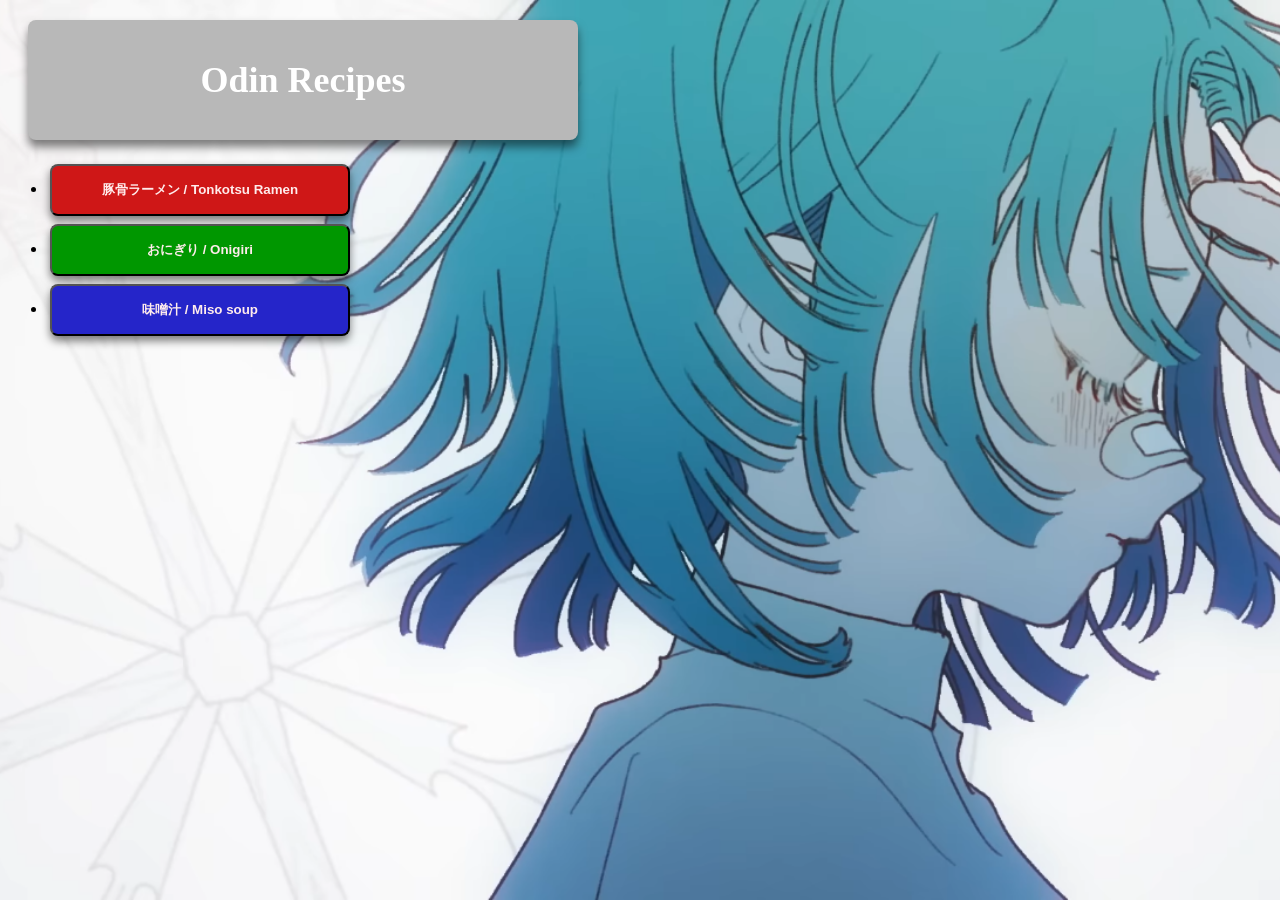
<file: index.html>
<!DOCTYPE html>
<html lang="en">
<head>
    <meta charset="UTF-8">
    <meta name="viewport" content="width=device-width, initial-scale=1.0">
    <title>Recipe-Site</title>
    <link rel="stylesheet" href=css/style.css>


    
</head>

<body>
    <header>
        <div class="headers odin"><h1>Odin Recipes</h1></div>
    </header>
    <div class="containers">
        <ul>
            <li><a href="recipes/豚骨ラーメン.html">
                <button class="buttons red">
                    豚骨ラーメン / Tonkotsu Ramen
                </button>
            </li></a>
            <li><a href="recipes/おにぎり.html">
                <button class="buttons green">
                    おにぎり / Onigiri
                </button>
            </li></a>
            <li><a href="recipes/味噌汁.html">
                <button class="buttons blue">
                    味噌汁 / Miso soup
                </button>
            </li></a>
        </ul>
    </div>

</body>
</html>
</file>
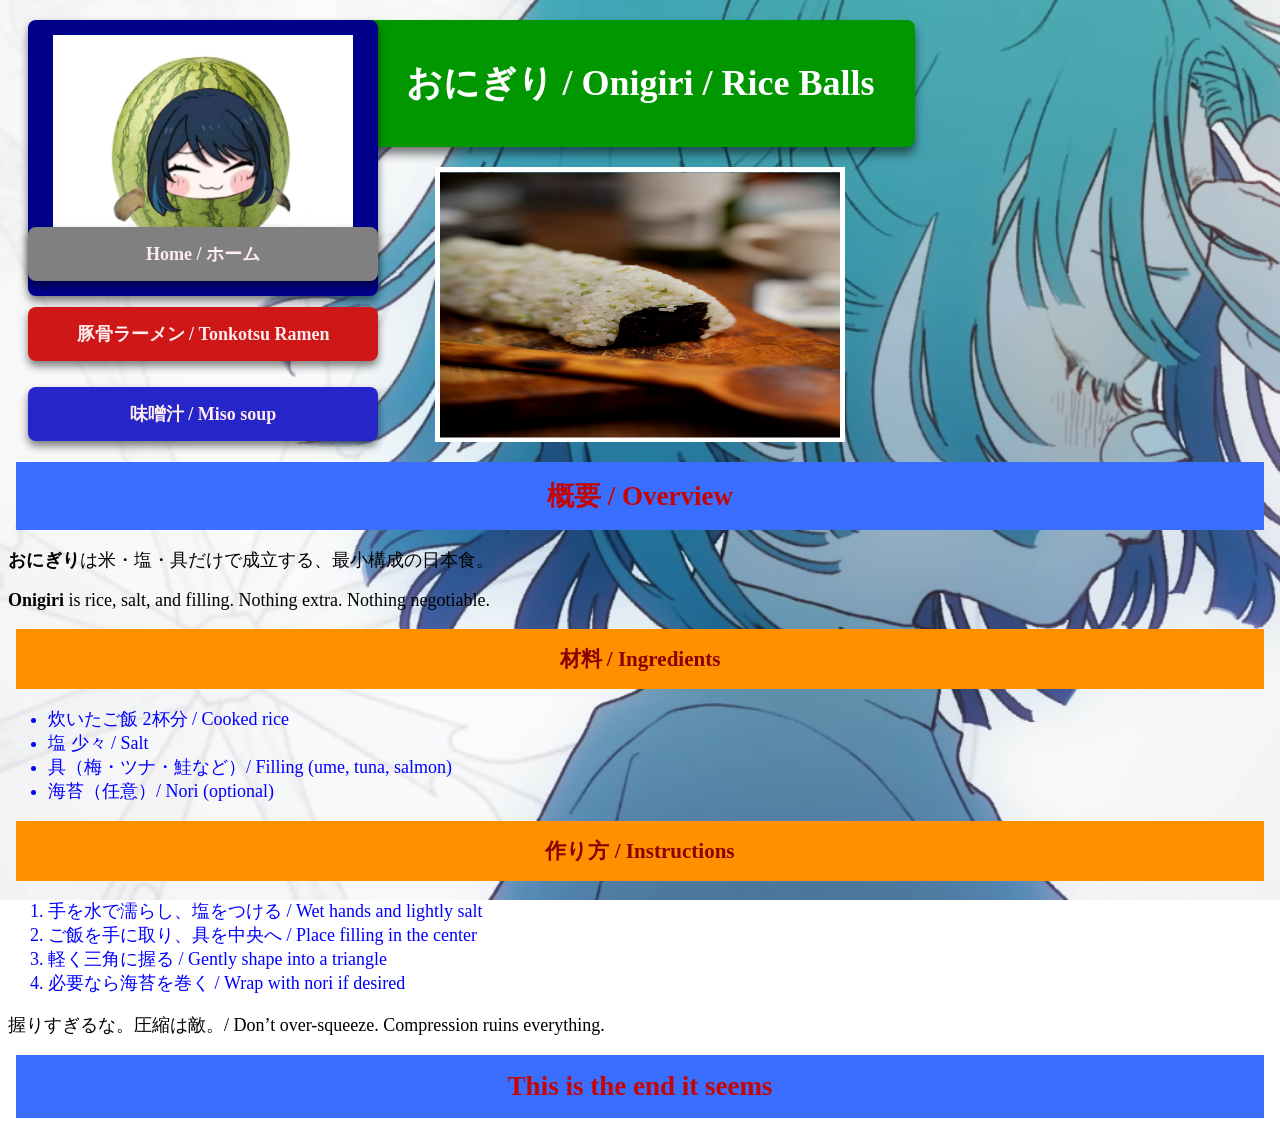
<file: recipes/おにぎり.html>
<!DOCTYPE html>
<html lang="en">
<head>
    <meta charset="UTF-8">
    <meta name="viewport" content="width=device-width, initial-scale=1.0">
    <title>おにぎり</title>
    <link rel="stylesheet" href="../css/style.css">
</head>
<body>
    <a href="https://www.youtube.com/@Ado1024/featured">
        <img src="../images/Ado Watermelon Adomelon.jpeg" alt="Ado melon" class="upleftbuttons"  id="down0" width=400>
    </a>
    <header>
        <div class="headers green"><h1>おにぎり / Onigiri / Rice Balls</h1></div>
    </header>
    <nav>
        <a class="buttons greys upleftbuttons down1" href="../index.html">Home / ホーム</a>
        <a class="buttons red upleftbuttons down2" href="豚骨ラーメン.html">豚骨ラーメン / Tonkotsu Ramen</a>
        <a class="buttons blue upleftbuttons down3" href="味噌汁.html">味噌汁 / Miso soup</a>
    </nav> 
    <div class="container">
            <img src="../images/onigiri.jpg" alt="おにぎり" class="moved-image" width="300" height="265">
    </div>
    <h2>概要 / Overview</h2>
    <p>
        <strong>おにぎり</strong>は米・塩・具だけで成立する、最小構成の日本食。
    </p>
    <p>
        <strong>Onigiri</strong> is rice, salt, and filling. Nothing extra. Nothing negotiable.
    </p>

    <section>
        <h3>材料 / Ingredients</h3>
        <ul>
            <li>炊いたご飯 2杯分 / Cooked rice</li>
            <li>塩 少々 / Salt</li>
            <li>具（梅・ツナ・鮭など）/ Filling (ume, tuna, salmon)</li>
            <li>海苔（任意）/ Nori (optional)</li>
        </ul>
    </section>
    <section>
        <h3>作り方 / Instructions</h3>
        <ol>
            <li>手を水で濡らし、塩をつける / Wet hands and lightly salt</li>
            <li>ご飯を手に取り、具を中央へ / Place filling in the center</li>
            <li>軽く三角に握る / Gently shape into a triangle</li>
            <li>必要なら海苔を巻く / Wrap with nori if desired</li>
        </ol>
    </section>
    <p>握りすぎるな。圧縮は敵。/ Don’t over-squeeze. Compression ruins everything.</p>


    <h2>This is the end it seems</h1>

</body>
</html>
</file>
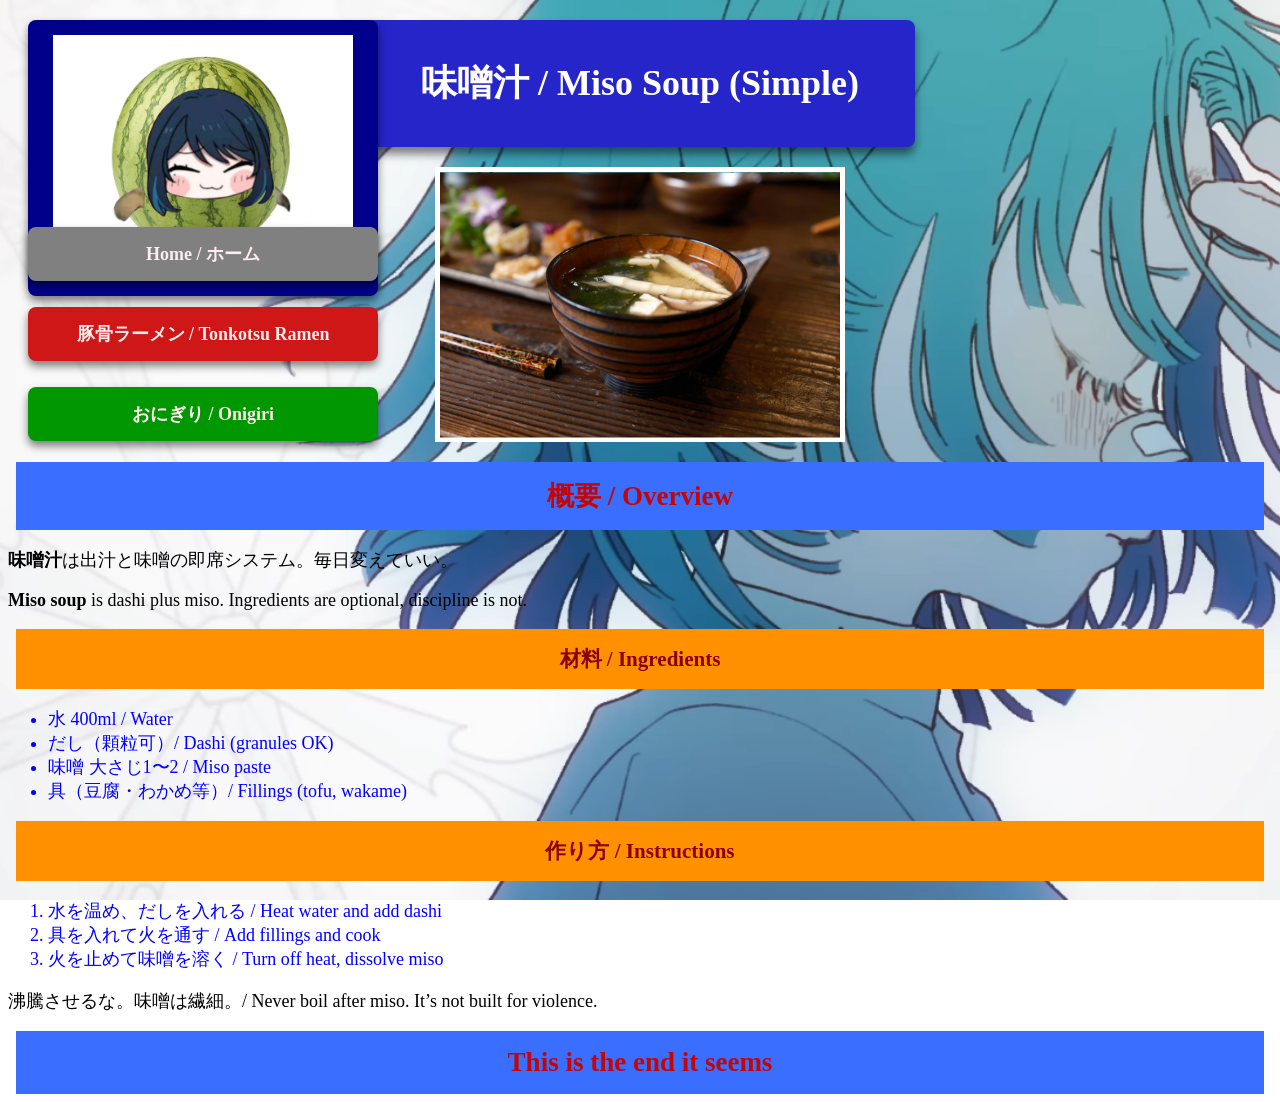
<file: recipes/味噌汁.html>
<!DOCTYPE html>
<html lang="en">
<head>
    <meta charset="UTF-8">
    <meta name="viewport" content="width=device-width, initial-scale=1.0">
    <title>味噌汁</title>
    <link rel="stylesheet" href="../css/style.css">
</head>
<body>
    <a href="https://www.youtube.com/@Ado1024/featured">
        <img src="../images/Ado Watermelon Adomelon.jpeg" alt="Ado melon" class="upleftbuttons"  id="down0" width=400>
    </a>
    <header>
        <div class="headers blue"><h1>味噌汁 / Miso Soup (Simple)</h1></div>
    </header>
    <nav>
        <a class="buttons greys upleftbuttons down1" href="../index.html">Home / ホーム</a>
        <a class="buttons red upleftbuttons down2" href="豚骨ラーメン.html">豚骨ラーメン / Tonkotsu Ramen</a>
        <a class="buttons green upleftbuttons down3" href="おにぎり.html">おにぎり / Onigiri</a>        
    </nav>
    <div class="container">
        <img src="../images/miso-soup.jpg" alt="味噌汁 / Miso Soup" class="moved-image" width="300px">
    </div>
    <h2>概要 / Overview</h2>
    <p>
        <strong>味噌汁</strong>は出汁と味噌の即席システム。毎日変えていい。
    </p>
    <p>
        <strong>Miso soup</strong> is dashi plus miso. Ingredients are optional, discipline is not.
    </p>

    <section>
        <h3>材料 / Ingredients</h3>
        <ul>
            <li>水 400ml / Water</li>
            <li>だし（顆粒可）/ Dashi (granules OK)</li>
            <li>味噌 大さじ1〜2 / Miso paste</li>       
            <li>具（豆腐・わかめ等）/ Fillings (tofu, wakame)</li>
        </ul>
    </section>
    <section>
        <h3>作り方 / Instructions</h3>
        <ol>
            <li>水を温め、だしを入れる / Heat water and add dashi</li>
            <li>具を入れて火を通す / Add fillings and cook</li>
            <li>火を止めて味噌を溶く / Turn off heat, dissolve miso</li>
        </ol>
    </section>
    <p>沸騰させるな。味噌は繊細。/ Never boil after miso. It’s not built for violence.</p>

    <h2>This is the end it seems</h1>
</body>
</html>
</file>
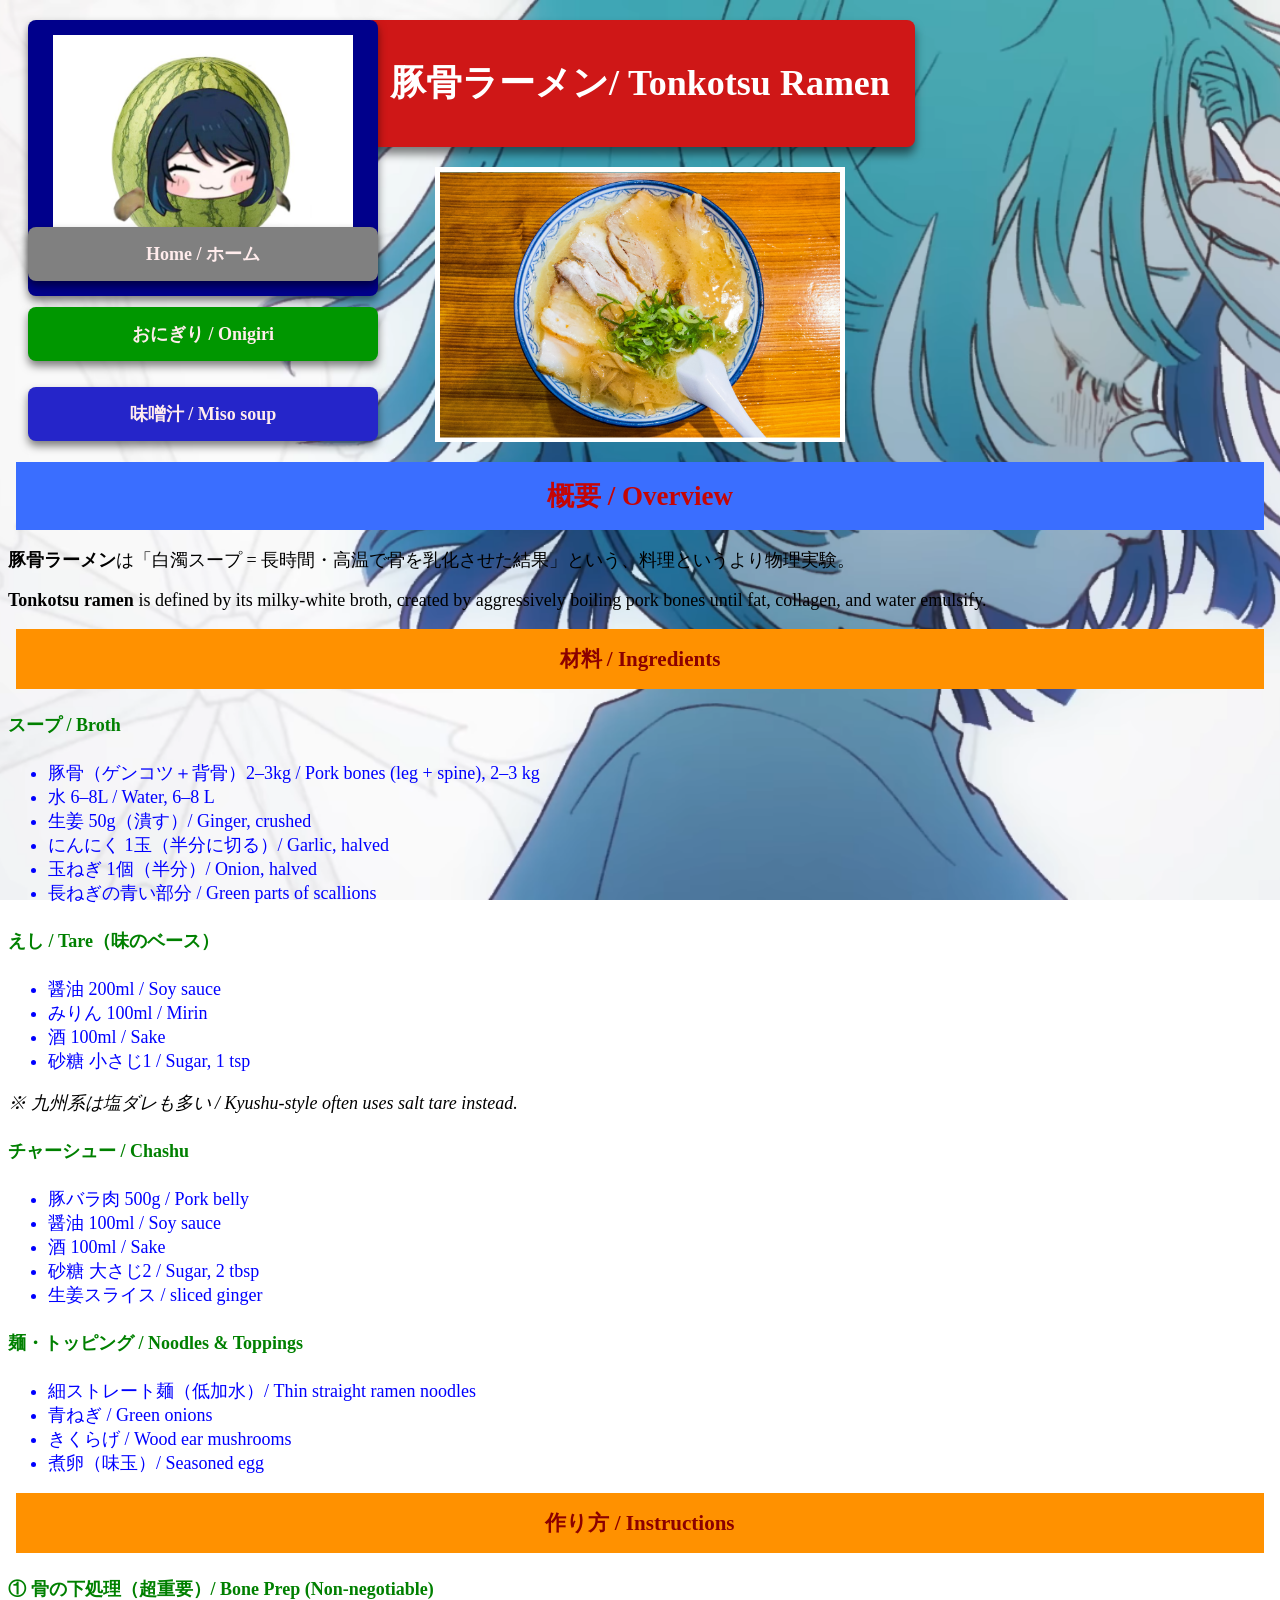
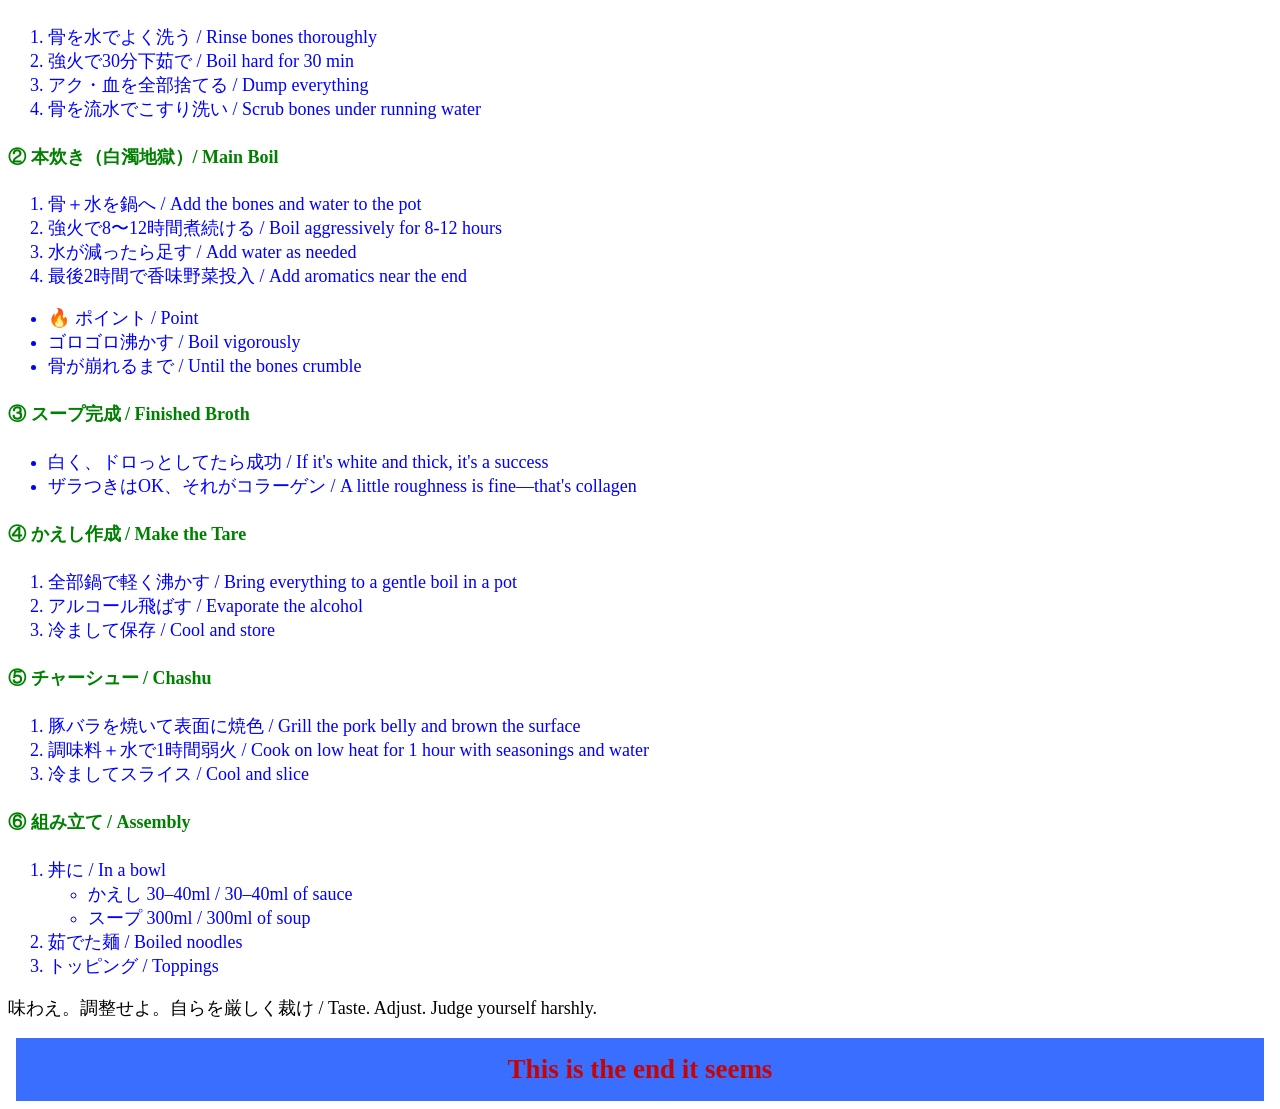
<file: recipes/豚骨ラーメン.html>
<!DOCTYPE html>
<html lang="en">
<head>
    <meta charset="UTF-8">
    <meta name="viewport" content="width=device-width, initial-scale=1.0">
    <title>豚骨ラーメン</title>
    <link rel="stylesheet" href="../css/style.css">
</head>
<body>
    <a href="https://www.youtube.com/@Ado1024/featured">
        <img src="../images/Ado Watermelon Adomelon.jpeg" alt="Ado melon" class="upleftbuttons"  id="down0" width=400>
    </a>
    <header class="headers red">
        <div><h1>豚骨ラーメン/ Tonkotsu Ramen</h1></div>
    </header>

    <nav>
        <a class="buttons greys upleftbuttons down1" href="../index.html">Home / ホーム</a>
        <a class="buttons green upleftbuttons down2" href="おにぎり.html">おにぎり / Onigiri</a>
        <a class="buttons blue upleftbuttons down3" href="味噌汁.html">味噌汁 / Miso soup </a>
    </nav>    
    <div class="container">
        <img src="../images/ramen.jpg" alt="豚骨ラーメン" class="moved-image" width=300px>
    </div>
    <h2>概要 / Overview</h2>
    <p>
        <strong>豚骨ラーメン</strong>は「白濁スープ = 長時間・高温で骨を乳化させた結果」という、料理というより物理実験。
    </p>
    <p><strong>Tonkotsu ramen</strong> is defined by its milky-white broth, created by aggressively boiling pork bones until fat, collagen, and water emulsify.</p>
    <section>
        <h3>材料 / Ingredients</h3>
            <!-- make the important h3's dark red later -->
        <h4>スープ / Broth</h4>
        <ul>
            <!-- make the list have a brighter red and also blocked/wrapped, basically experiment -->
            <li>豚骨（ゲンコツ＋背骨）2–3kg / Pork bones (leg + spine), 2–3 kg</li>
            <li>水 6–8L / Water, 6–8 L</li>
            <li>生姜 50g（潰す）/ Ginger, crushed</li>
            <li>にんにく 1玉（半分に切る）/ Garlic, halved</li>
            <li>玉ねぎ 1個（半分）/ Onion, halved</li>
            <li>長ねぎの青い部分 / Green parts of scallions</li>
        </ul>
        <h4>えし / Tare（味のベース）</h4>
        <ul>
            <li>醤油 200ml / Soy sauce</li>
            <li>みりん 100ml / Mirin</li>
            <li>酒 100ml / Sake</li>
            <li>砂糖 小さじ1 / Sugar, 1 tsp</li>
        </ul>
        <p><em>※ 九州系は塩ダレも多い / Kyushu-style often uses salt tare instead.</em></p>
        <h4>チャーシュー / Chashu</h4>
        <ul>
            <li>豚バラ肉 500g / Pork belly</li>
            <li>醤油 100ml / Soy sauce</li>
            <li>酒 100ml / Sake</li>
            <li>砂糖 大さじ2 / Sugar, 2 tbsp</li>
            <li>生姜スライス / sliced ginger</li>
        </ul>
        <h4>麺・トッピング / Noodles & Toppings</h4>
        <ul>
            <li>細ストレート麺（低加水）/ Thin straight ramen noodles</li>
            <li>青ねぎ / Green onions</li>
            <li>きくらげ / Wood ear mushrooms</li>
            <li>煮卵（味玉）/ Seasoned egg</li>
        </ul>
    </section>
    <section>
        <h3>作り方 / Instructions</h3>
        <h4>① 骨の下処理（超重要）/ Bone Prep (Non-negotiable)</h4>
        <ol>
            <li>骨を水でよく洗う / Rinse bones thoroughly</li>
            <li>強火で30分下茹で / Boil hard for 30 min</li>
            <li>アク・血を全部捨てる / Dump everything</li>
            <li>骨を流水でこすり洗い / Scrub bones under running water</li>
        </ol>
        <h4>② 本炊き（白濁地獄）/ Main Boil </h4>
        <ol>
            <li>骨＋水を鍋へ / Add the bones and water to the pot</li>
            <li>強火で8〜12時間煮続ける / Boil aggressively for 8-12 hours</li>
            <li>水が減ったら足す / Add water as needed</li>
            <li>最後2時間で香味野菜投入 / Add aromatics near the end</li>
        </ol>
        <ul>
            <li>🔥 ポイント / Point</li>
            <li>ゴロゴロ沸かす / Boil vigorously</li>
            <li>骨が崩れるまで / Until the bones crumble</li>
        </ul>
        <h4>③ スープ完成 / Finished Broth</h4>
        <ul>
            <li>白く、ドロっとしてたら成功 / If it's white and thick, it's a success </li>
            <li>ザラつきはOK、それがコラーゲン / A little roughness is fine—that's collagen </li>
        </ul></section>
        <section><h4>④ かえし作成 / Make the Tare</h4>
        <ol>
            <li>全部鍋で軽く沸かす / Bring everything to a gentle boil in a pot</li>
            <li>アルコール飛ばす / Evaporate the alcohol</li>
            <li>冷まして保存 / Cool and store</li>
        </ol>
        <h4>⑤ チャーシュー / Chashu </h4>
        <ol>
            <li>豚バラを焼いて表面に焼色 / Grill the pork belly and brown the surface</li>
            <li>調味料＋水で1時間弱火 / Cook on low heat for 1 hour with seasonings and water</li>
            <li>冷ましてスライス / Cool and slice</li>
        </ol>
        <h4>⑥ 組み立て / Assembly</h4>
        <ol>
            <li>丼に / In a bowl</li>
                <ul>
                    <li>かえし 30–40ml / 30–40ml of sauce</li>
                    <li>スープ 300ml / 300ml of soup</li>
                </ul>
            <li>茹でた麺 / Boiled noodles</li>
            <li>トッピング / Toppings</li>
        </ol>
        <p>味わえ。調整せよ。自らを厳しく裁け / Taste. Adjust. Judge yourself harshly.</p>
    </section>

<h2>This is the end it seems</h2>

</body>
</html>
</file>
<file: css/style.css>
body {
    font-size: 18px;
    color: rgb(0, 0, 0);
}

a {
    text-decoration: none;
}

.container {
    position: relative; /* The image will be positioned relative to this container */
    width: 400px;
    height: 265px;
    border: 5px solid rgb(255, 255, 255);
    margin: 20px auto;
}

.moved-image {
    position: absolute;
    top: 50%;
    left: 50%;
    
    /* 2. Shift the image back by half its own size to truly center it */
    transform: translate(-50%, -50%);
    width: 400px;
    height: 265px; /* Maintains aspect ratio */
}


section h3 {
    color: #8B0000; /* DarkRed */
    background-color: rgb(255, 145, 0);
    display: block;
    width: auto;
    padding: 16px 10px;
    margin: 4px 8px;
    text-align: center;
}

h2 {
    color: #c50505; /* DarkRed */
    background-color: rgb(58, 110, 255);
    display: block;
    width: auto;
    padding: 16px 10px;
    margin: 4px 8px;
    text-align: center;
}


section h4 {
    color: green;
}

section li {
    color: blue;
}

body {
    background-image: url("../background-images/Screenshot_2026-01-08_02-30-03.png"); /* Replace with your image path */
    background-repeat: no-repeat;
    background-attachment: fixed;
    background-size: cover;
    background-position: center;
    }

.headers {
    display: block;
    width: 500px;
    color: white;
    font-weight: bolder;
    text-align: center;
    margin: 20px auto;
    padding: 15px 25px;
    border-radius: 8px;
    box-shadow: 0 7px 10px 0 rgba(0,0,0,0.5);
}

.red {
    background-color: rgb(207, 23, 23);
}

.odin {
    background-color: rgb(184, 184, 184);
    margin: 20px;
}

.upleftbuttons,
.buttons {
    font-weight: bolder;
    color: rgb(255, 236, 236);
    width: 300px;
    padding: 15px 25px;
    cursor: pointer;
    text-decoration: none;
    display: inline-block;
    margin: 4px 2px;
    text-align: center;
    border-radius: 8px; 
    box-shadow: 0 5px 8px 0 rgba(0,0,0,0.5);
}

.upleftbuttons {
    position: absolute;
    margin: auto 20px;
}
#down0 {
    background-color: darkblue;
    border-radius: 8px;
    border-color: darkblue;
    margin-bottom: 140px;
}

.down1 {
    margin-top: 60px;
}

.down2 {
    margin-top: 140px;
}

.down3 {
    margin-top: 220px;
}

.green {
    background-color: #009700;
}

.blue {
    background-color: rgb(37, 37, 201);
}

.red {
    background-color: rgb(207, 23, 23);
}

.greys {
    background-color: grey;
}

.buttons.green:hover {
    background-color: #00c01a;
    cursor: pointer;
}

.buttons.blue:hover {
    background-color: rgb(0, 47, 255);
    cursor: pointer;
}

.buttons.red:hover {
    background-color: #fc1c1c;
    cursor: pointer;
}

.buttons.greys:hover {
    background-color: rgb(167, 167, 167);
}
</file>
